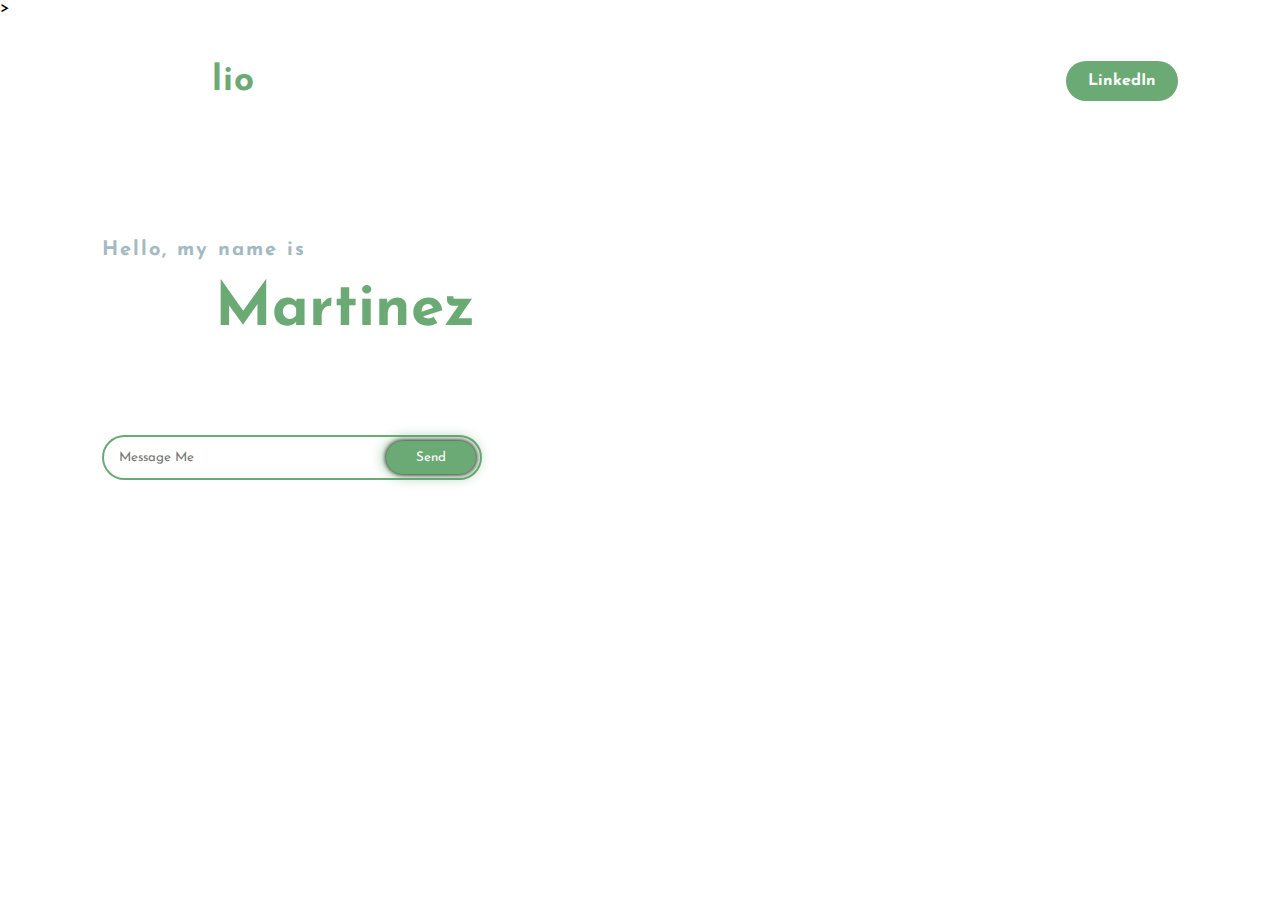
<file: website/index.html>
<!DOCTYPE html>
<html lang="en">
<head>
    <title>Website Resume </title>
    <link rel="stylesheet" type = "text/css" href = "style.css"> 

    <link rel="preconnect" href = "https://font.gstatic.com">
    <link href = "https://fonts.googleapis.com/css2?family=Josefin+Sans:ital,wght@0,100;0,200;0,300;0,400;0,500;0,600;0,700;1,100;1,200;1,300;1,400;1,500;1,600;1,700&display=swap" rel = "stylesheet">

    <link rel="stylesheet" href="https://cdnjs.cloudflare.com/ajax/libs/font-awesome/6.4.0/css/all.min.css" integrity="sha512-iecdLmaskl7CVkqkXNQ/ZH/XLlvWZOJyj7Yy7tcenmpD1ypASozpmT/E0iPtmFIB46ZmdtAc9eNBvH0H/ZpiBw==" crossorigin="anonymous" referrerpolicy="no-referrer" />
    <link rel="stylesheet" href="https://unpkg.com/aos@next/dist/aos.css" />
</head>
<body>
    <!----This is just a comment- this is where the hero section starts-->>
    <div class = "hero">
        <nav>
            <h2 class="logo">Portfo<span>lio</span></h2>
            <ul>
                <li><a href = "index.html">Home</a></li>
                <li><a href = "about.html">About</a></li>
                <li><a href = "skills.html">Skills</a></li>
                <li><a href = "recognition.html">Recognition</a></li>
                <li><a href = "mailto: jm9353@nyu.edu">Email</a></li>
            </ul>
            <a href = "https://www.linkedin.com/in/jen-martinez-dionicio" class = "btn">LinkedIn</a>
        </nav>
        <div class = "content">
            <h4> Hello, my name is</h4>
            <h1>Jen <span>Martinez</span></h1>
            <h3>I am a Software Engineering Student</h3>
            <div class = "newslatter">
                <form action = "https://formsubmit.co/el/cudeku" method = "POST">
                    <input type = "message" name = "message" id="messageS" placeholder = "Message Me">
                    <input type = "submit" name = "submit" value = "Send">
                </form>
            </div>
        </div>
    </div>
    <script src="https://unpkg.com/aos@next/dist/aos.js"></script>
    <script>
      AOS.init();
    </script>
</body>
</html>
</file>
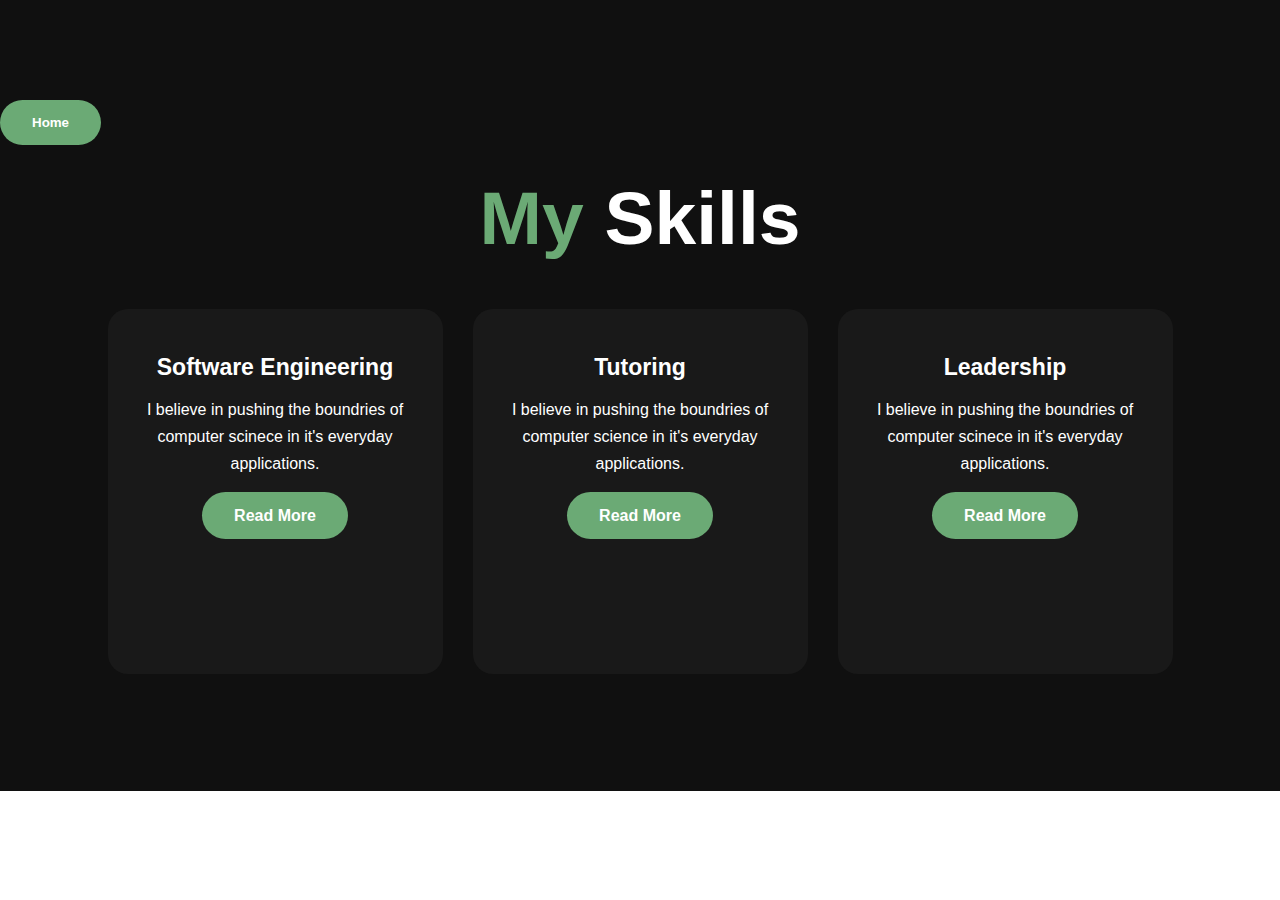
<file: website/skills.html>
<!DOCTYPE html>
<html lang="en">
<head>
    <meta charset="UTF-8">
    <meta http-equiv="X-UA-Compatible" content="IE=edge">
    <meta name="viewport" content="width=device-width, initial-scale=1.0">
    <link rel="stylesheet" type = "text/css" href = "style.css"> 
    <title>Document</title>
</head>
<body>
    <div class = "service">
        <button onclick="window.location.href='index.html';">Home</button>
        <div class = "title">
            <h2><span>My</span> Skills</h2>
        </div>
        <div class="box">
            <div class = "card">
                <i class="fa-solid fa-user"></i>
                <h5>Software Engineering</h5>
                <div class = "pra">
                    <p>I believe in pushing the boundries of computer scinece
                        in it's everyday applications.</p>
                    <p style = "text-align: center;">
                    <a class = "button" href = "#">Read More</a>
                    </p>
                </div>
            </div>

        <div class="box">
            <div class = "card">
                <i class="fa-solid fa-chalkboard-user"></i>
                <h5>Tutoring</h5>
                <div class = "pra">
                    <p>I believe in pushing the boundries of computer science
                        in it's everyday applications.</p>
                    <p style = "text-align: center;">
                    <a class = "button" href = "#">Read More</a>
                    </p>
                </div>
            </div>

        <div class="box">
            <div class = "card">
                <i class="fa-regular fa-address-book"></i>
                <h5>Leadership</h5>
                <div class = "pra">
                    <p>I believe in pushing the boundries of computer scinece
                        in it's everyday applications.</p>
                    <p style = "text-align: center;">
                    <a class = "button" href = "#">Read More</a>
                    </p>
                </div>
            </div>
        </div>
    </div>
    
</body>
</html>
</file>
<file: website/style.css>
*{
    padding: 0; 
    margin: 0; 
    font-family: 'Josefin Sans', sans-serif;
    box-sizing: border-box;
}
.hero{
    height: 100vh;
    width: 100%;
    background-image: url(https://mail.google.com/mail/u/0?ui=2&ik=0ca5cac8dc&attid=0.1.1&permmsgid=msg-f:1764266720852454431&th=187bef3c31742c1f&view=fimg&fur=ip&sz=s0-l75-ft&attbid=ANGjdJ9XBS4TCND9o6HQVx9LygskFj3h52UndDQvVi4fPCGFitqisXZ1JEmazuPHGJAcYNsQZ7_ORGXVE9JG-_AZl1rmzo1NMTrjnaRCrC7xTVYES42AWJ-jq_RKK8A&disp=emb);
    background-position: center;
    background-size: cover;
   
}
nav{
    display: flex;
    align-items: center;
    justify-content: space-between;
    padding-top: 45px;
    padding-left: 8%;
    padding-right: 8%;
}
.logo{
    color: white;
    font-size: 35px;
    letter-spacing: 1px;
    cursor: pointer;

}
span{
    color: #6BAA75 ;
}

nav ul li{
    list-style-type: none;
    display: inline-block;
    padding: 10px 25px;

}
nav ul li a{
    color: white;
    text-decoration: none;
    font-weight: bold;
    text-transform: capitalize;

}
nav ul li a:hover{
    color: #6BAA75;
    transition: 0.3s;
}

.btn{
    background-color: #6BAA75 ;
    color: white;
    text-decoration: none;
    border: 2px solid transparent;
    font-weight: bold;
    padding: 10px 20px;
    border-radius: 25px;
    transition: transform 0.4s;

}
.btn:hover{
    transform: scale(1.1);
}
.content{
    color: white ;
    position: absolute;
    left: 8%;
    top: 40%;
    transform: translateY(-50%);
}
h1{
    color: white;
    margin: 20px 0px 20px;
    font-size: 60px;
}
h3{
    color: white;
    font-size: 25px;
    margin-bottom: 50px;
}
h4{
    color: #A3BAC3;
    letter-spacing: 2px;
    font-size: 20px;
}

.newslatter form{
    width: 380px;
    max-width: 100%;
    position: relative;
}
.newslatter form input:first-child{
    display: inline-block;
    width: 100%;
    padding: 14px 130px 14px 15px;
    border: 2px solid #6BAA75;
    outline: none;
    border-radius: 50px;

}.newslatter form input:last-child{
    position: absolute;
    display: inline-block;
    outline: none;
    border: none;
    padding: 10px 30px;
    border-radius: 30px;
    background-color: #6BAA75;
    color: white;
    box-shadow: 0px 0px 5px #000, 0px 0px 15px #6BAA75;
    top: 6px;
    right: 6px;

}
.about{
    width: 100%;
    padding: 100px 0px;
    background-color:#191919 ;
    padding: 25px;
}
.about img{
    height: auto;
    width: 420px;
}
.about-text{
    width: 550px;
    color: white;
}
.main{
    width: 1130px;
    max-width: 95%;
    margin: 0 auto;
    display: flex;
    align-items: center;
    justify-content: space-around;
}

.about-text h2{
    color: white;
    font-size: 75px;
    text-transform: capitalize;
    margin-bottom: 20px;
}

.about-text h5{
    color: white;
    letter-spacing: 2px;
    font-size: 22px;
    margin-bottom: 25px;
    text-transform: capitalize;
}

.about-text p{
    color: #E3D7FF;
    letter-spacing: 1px;
    line-height: 28px;
    font-size: 18px;
    margin-bottom: 25px;

}
button{
    background-color: #6BAA75;
    color: white;
    text-decoration: none;
    border: 2px solid transparent;
    font-weight: bold;
    padding: 13px 30px;
    border-radius: 30px;
    transition: .5s;
}

button:hover{
    background-color: transparent;
    border: 2px solid #6BAA75;
    cursor: pointer;
}
.service{
    background: #101010;
    width: 100%;
    padding: 100px 0px;
}

.title h2{
    color: white;
    font-size: 75px;
    width: 1130px;
    margin: 30px auto;
    text-align: center;
}

.box{
    display: flex;
    justify-content: center;
    align-items: center;
    min-height: 400px;
}

.card{
    height: 365px;
    width: 335px;
    padding: 20px 35px;
    background: #191919;
    border-radius: 20px;
    margin: 15px;
    position: relative;
    overflow: hidden;
    text-align: center;
}
.card i{
    font-size: 50px;
    display: block;
    text-align: center;
    margin: 25px 0px;
    color: #6BAA75;
    transition: 0.5s;
}

h5{
    color: white;
    font-size: 23px;
    margin-bottom: 15px;
}

.pra p{
    color: white;
    font-size: 16px;
    line-height: 27px;
    margin-bottom: 25px;
}

.card .button{
    background-color: #6BAA75;
    color: white;
    text-decoration: none;
    border: 2px solid transparent;
    font-weight: bold;
    padding: 13px 30px;
    border-radius: 30px;
    transition: .3s;
}

.card .button:hover{
    background-color: transparent;
    border: 2px solid #6BAA75;
    cursor: pointer;
}

@keyframes slideInLeft{
    from{
        transform: translateX(-300px);
    }
    to{
        transform: translateX(0px);
    }
}

homeBtn{
    background-color: #6BAA75;
    color: white;
    text-decoration: none;
    border: 2px solid transparent;
    font-weight: bold;
    padding: 13px 30px;
    border-radius: 30px;
    transition: .5s;
}
</file>
